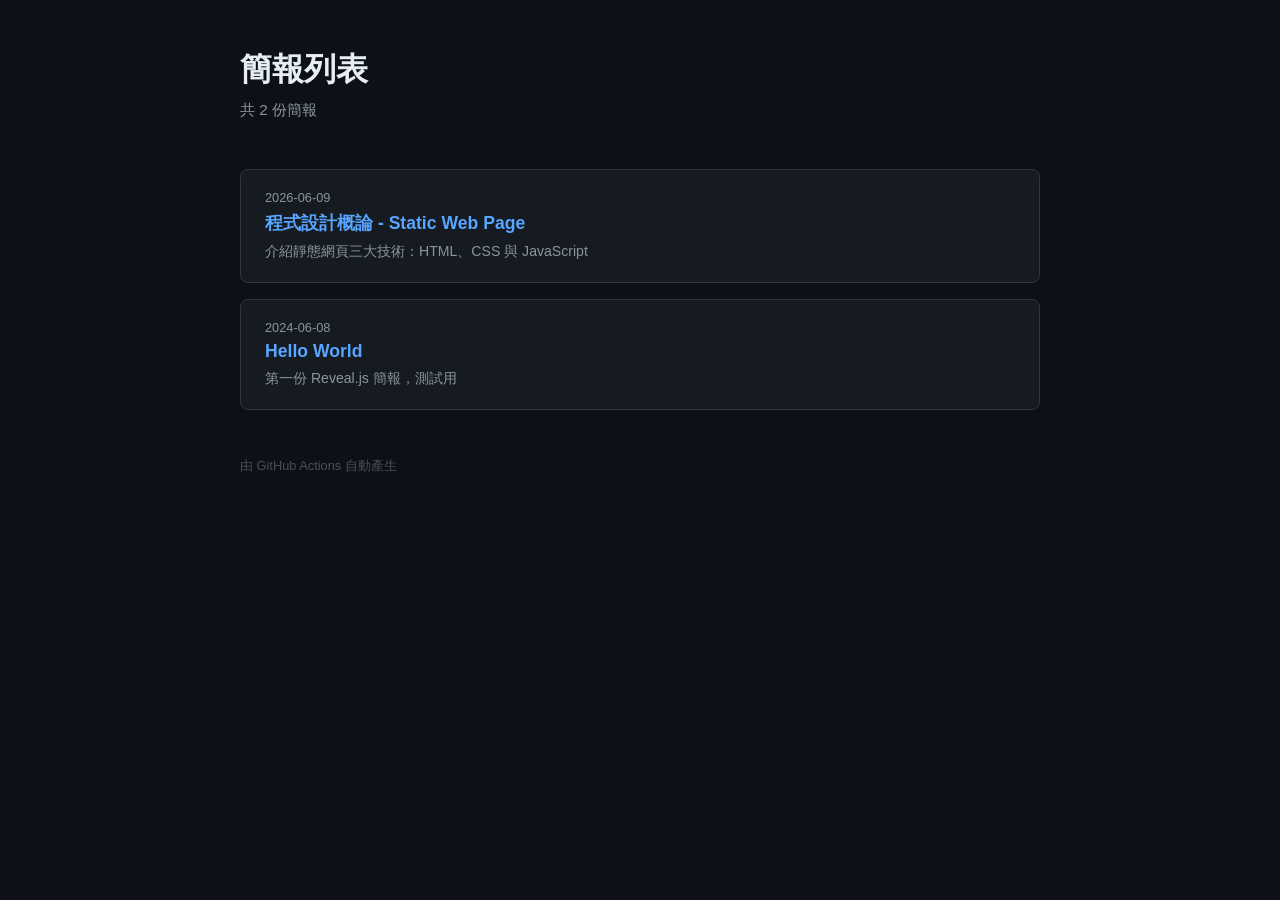
<file: index.html>
<!doctype html>
<html lang="zh-TW">
  <head>
    <meta charset="utf-8">
    <meta name="viewport" content="width=device-width, initial-scale=1.0">
    <title>簡報列表</title>
    <style>
      *, *::before, *::after { box-sizing: border-box; margin: 0; padding: 0; }

      body {
        font-family: -apple-system, BlinkMacSystemFont, "Segoe UI", sans-serif;
        background: #0d1117;
        color: #e6edf3;
        min-height: 100vh;
        padding: 3rem 1.5rem;
      }

      header {
        max-width: 800px;
        margin: 0 auto 3rem;
      }

      header h1 { font-size: 2rem; font-weight: 700; }

      header p {
        margin-top: 0.5rem;
        color: #8b949e;
        font-size: 0.95rem;
      }

      .grid {
        max-width: 800px;
        margin: 0 auto;
        display: grid;
        gap: 1rem;
      }

      .card {
        display: block;
        background: #161b22;
        border: 1px solid #30363d;
        border-radius: 8px;
        padding: 1.25rem 1.5rem;
        text-decoration: none;
        color: inherit;
        transition: border-color 0.15s, background 0.15s;
      }

      .card:hover {
        border-color: #58a6ff;
        background: #1c2128;
      }

      .date {
        font-size: 0.8rem;
        color: #8b949e;
        display: block;
        margin-bottom: 0.35rem;
      }

      .card h2 {
        font-size: 1.1rem;
        font-weight: 600;
        color: #58a6ff;
      }

      .desc {
        margin-top: 0.4rem;
        font-size: 0.88rem;
        color: #8b949e;
        line-height: 1.5;
      }

      footer {
        max-width: 800px;
        margin: 3rem auto 0;
        font-size: 0.8rem;
        color: #484f58;
      }
    </style>
  </head>
  <body>
    <header>
      <h1>簡報列表</h1>
      <p>共 2 份簡報</p>
    </header>
    <div class="grid">
    <a class="card" href="slides/static-web-page/index.html">
      <div class="card-body">
        <span class="date">2026-06-09</span>
        <h2>程式設計概論 - Static Web Page</h2>
        <p class="desc">介紹靜態網頁三大技術：HTML、CSS 與 JavaScript</p>
      </div>
    </a>
    <a class="card" href="slides/hello-world/index.html">
      <div class="card-body">
        <span class="date">2024-06-08</span>
        <h2>Hello World</h2>
        <p class="desc">第一份 Reveal.js 簡報，測試用</p>
      </div>
    </a>
    </div>
    <footer>由 GitHub Actions 自動產生</footer>
  </body>
</html>
</file>
